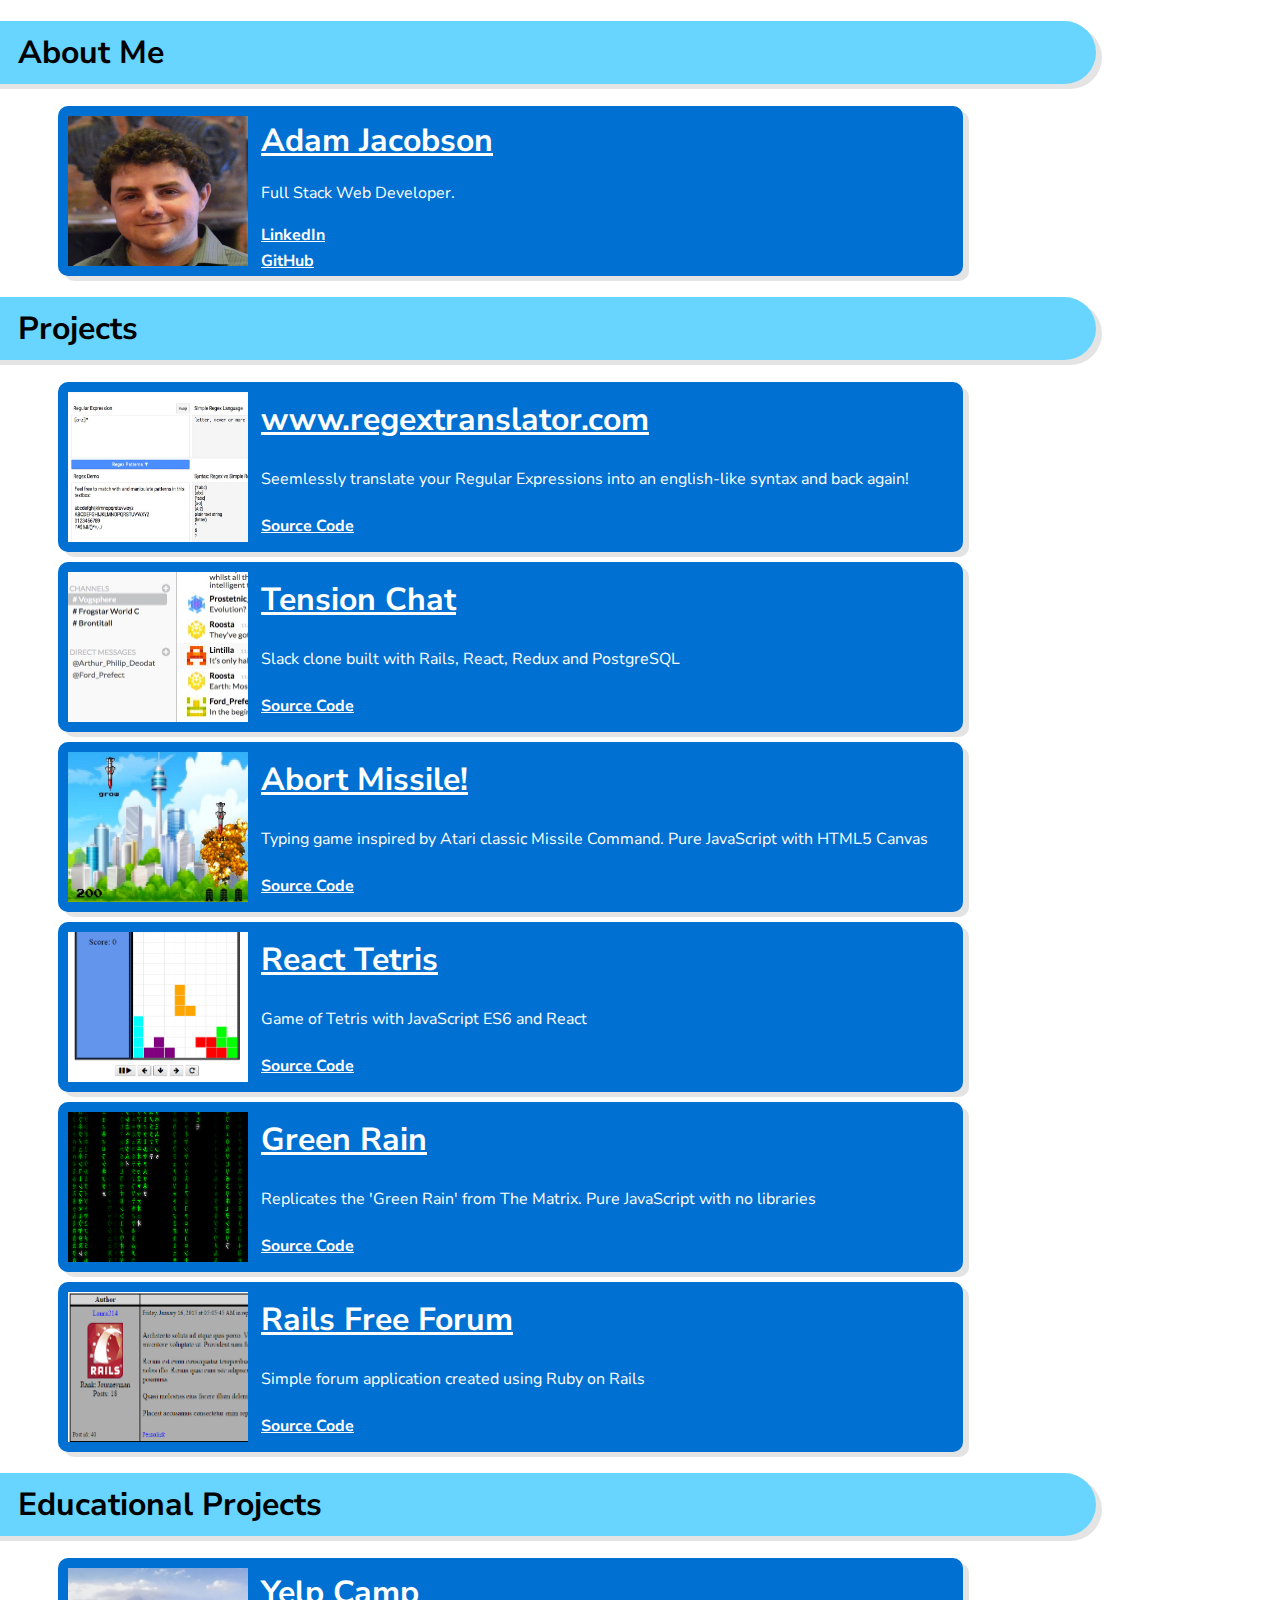
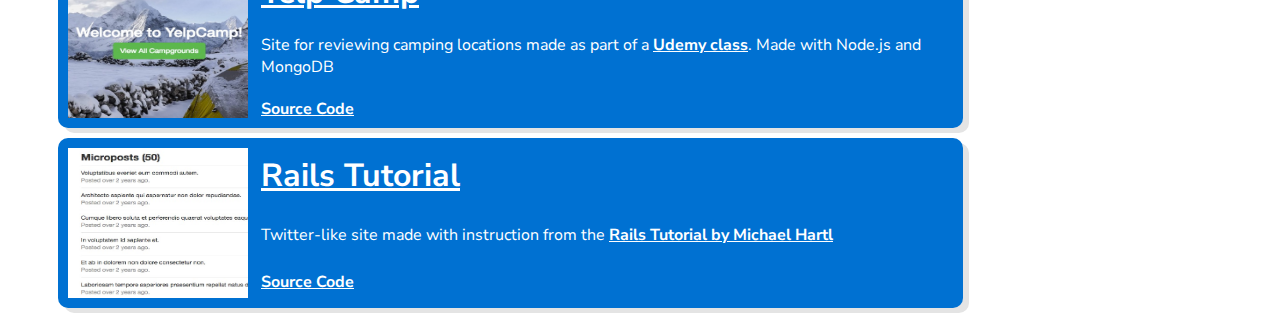
<file: index.html>
<!DOCTYPE html>
<html>
	<head>
		<title>Adam Jacobson @ Github</title>
		<link href="https://fonts.googleapis.com/css?family=Nunito+Sans:400,700" rel="stylesheet">
		<link rel="stylesheet" type="text/css" href="styles/styles.css">
	</head>

	<body>
	  	<div class="bar-left">
	  		<h1>About Me</h1>
	  	</div>

	  	<article>
			<img class="preview" src="images/self.png">

			<table>
				<tr><td><a class="project-link" href="https://www.linkedin.com/in/adam-jacobson-3011194a/">Adam Jacobson</a></td></tr>
				<tr><td><p>Full Stack Web Developer.</p></td></tr>
				<tr><td><a href="https://www.linkedin.com/in/adam-jacobson/">LinkedIn</a></td></tr>
				<tr><td><a href="https://github.com/AdamJacobson">GitHub</a></td></tr>
			</table>
		</article>

	  	<div class="bar-left">
	  		<h1>Projects</h1>
	  	</div>

		<article>
			<img class="preview" src="images/regex.png">

			<table>
				<tr><td><a class="project-link" href="https://www.regextranslator.com">www.regextranslator.com</a></td></tr>
				<tr><td><p>Seemlessly translate your Regular Expressions into an english-like syntax and back again!</p></td></tr>
				<tr><td><a href="https://github.com/corsonknowles/RegExTranslator.com">Source Code</a></td></tr>
			</table>
		</article>

		<article>
			<img class="preview" src="images/tension.png">

			<table>
				<tr><td><a class="project-link" href="https://tension.herokuapp.com">Tension Chat</a></td></tr>
				<tr><td><p>Slack clone built with Rails, React, Redux and PostgreSQL</p></td></tr>
				<tr><td><a href="https://www.github.com/AdamJacobson/tension-chat">Source Code</a></td></tr>
			</table>
		</article>

		<article>
			<img class="preview" src="images/abort-missile.png">

			<table>
				<tr><td><a class="project-link" href="https://adamjacobson.github.io/Abort-Missile/">Abort Missile!</a></td></tr>
				<tr><td><p>Typing game inspired by Atari classic Missile Command. Pure JavaScript with HTML5 Canvas</p></td></tr>
				<tr><td><a href="https://www.github.com/AdamJacobson/abort-missile">Source Code</a></td></tr>
			</table>
		</article>

		<article>
			<img class="preview" src="images/tetris.png">

			<table>
				<tr><td><a class="project-link" href="https://adamjacobson.github.io/Tetris/">React Tetris</a></td></tr>
				<tr><td><p>Game of Tetris with JavaScript ES6 and React</p></td></tr>
				<tr><td><a href="https://www.github.com/AdamJacobson/Tetris">Source Code</a></td></tr>
			</table>
		</article>

		<article>
			<img class="preview" src="images/greenrain.png">

			<table>
				<tr><td><a class="project-link" href="https://adamjacobson.github.io/GreenRain/">Green Rain</a></td></tr>
				<tr><td><p>Replicates the 'Green Rain' from The Matrix. Pure JavaScript with no libraries</p></td></tr>
				<tr><td><a href="https://www.github.com/AdamJacobson/GreenRain">Source Code</a></td></tr>
			</table>
		</article>

		<article>
			<img class="preview" src="images/railsfreeforum.png">

			<table>
				<tr><td><a class="project-link" href="https://rails-free-forum.herokuapp.com/">Rails Free Forum</a></td></tr>
				<tr><td><p>Simple forum application created using Ruby on Rails</p></td></tr>
				<tr><td><a href="https://www.github.com/AdamJacobson/Free_Forum">Source Code</a></td></tr>
			</table>
		</article>

		<div class="bar-left">
	  		<h1>Educational Projects</h1>
	  	</div>

	  	<article>
			<img class="preview" src="images/yelpcamp.png">

			<table>
				<tr><td><a class="project-link" href="https://yelp-camp-adamjacobson.herokuapp.com">Yelp Camp</a></td></tr>
				<tr><td><p>Site for reviewing camping locations made as part of a <a href="https://www.udemy.com/the-web-developer-bootcamp/">Udemy class</a>. Made with Node.js and MongoDB</p></td></tr>
				<tr><td><a href="https://github.com/AdamJacobson/YelpCamp">Source Code</a></td></tr>
			</table>
		</article>

		<article>
			<img class="preview" src="images/railstutorial.png">

			<table>
				<tr><td><a class="project-link" href="https://rails-tutorial-3185.herokuapp.com/users/1">Rails Tutorial</a></td></tr>
				<tr><td><p>Twitter-like site made with instruction from the <a href="https://www.railstutorial.org/">Rails Tutorial by Michael Hartl</p></td></tr>
				<tr><td><a href="https://github.com/AdamJacobson/sample_app">Source Code</a></td></tr>
			</table>
		</article>

	</body>
</html>
</file>
<file: styles/styles.css>
body {
	font-family: Nunito Sans, Helvetica;
	background-color: white;
	color: white;
}

article {
	padding: 10px;
	height: 150px;
	background: #0071D2;
	margin: 10px;
	min-width: 600px;
	margin-left: 50px;
	width: 70%;
	border-radius: 10px;
	box-shadow: 6px 5px #E4E4E4;
}

img {
	float: left;
	max-width: 100%;
	max-height: 100%;
	margin-right: 10px;
	width: 180px;
	height: 200px;
}

.bar-left {
	background-color: #67D5FF;
	position: relative;
	right: 50px;
	border-radius: 50px;
	max-width: 90%;
	box-shadow: 6px 5px #E4E4E4;
	min-width: 725px;
}

.bar-left h1 {
    position: relative;
	left: 50px;
	padding: 10px;
	color: black;
}

a {
	color: white;
	font-weight: 700;
}

.project-link {
	margin-top: 0;
	display: block;
	font-size: 2em;
}

table {
	height: 100%;
}
</file>
